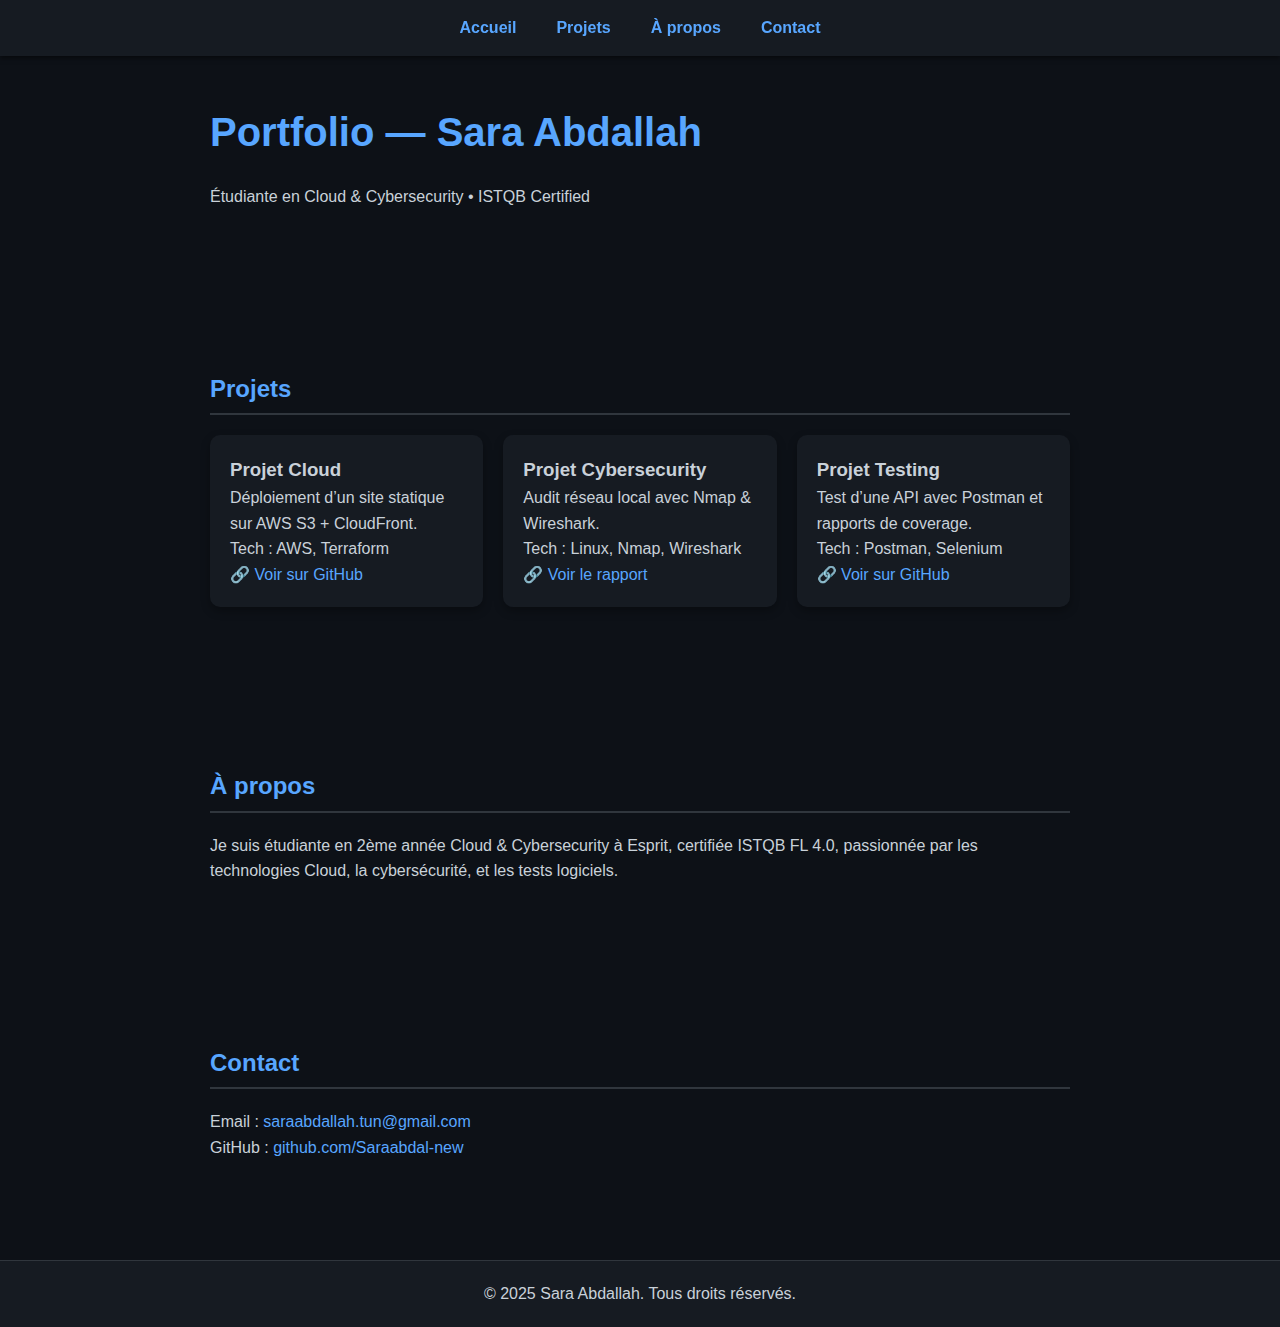
<file: portfolio/index.html>
<!DOCTYPE html>
<html lang="fr">
<head>
    <meta charset="UTF-8">
    <meta name="viewport" content="width=device-width, initial-scale=1.0">
    <title>Portfolio Sara Abdallah</title>
    <style>
        /* --- Reset & Body --- */
        * {margin:0; padding:0; box-sizing:border-box;}
        body {font-family: Arial, sans-serif; background-color: #0d1117; color: #c9d1d9; line-height:1.6;}
        a {color:#58a6ff; text-decoration:none;}
        a:hover {text-decoration:underline;}
        
        /* --- Navigation --- */
        nav {
            background-color: #161b22;
            position: fixed;
            width: 100%;
            top: 0;
            left: 0;
            padding: 15px 0;
            z-index: 1000;
            box-shadow: 0 2px 5px rgba(0,0,0,0.5);
        }
        nav ul {
            display: flex;
            justify-content: center;
            list-style: none;
        }
        nav ul li {
            margin: 0 20px;
            font-weight: bold;
        }
        nav ul li a {color:#58a6ff;}

        /* --- Sections --- */
        section {
            padding: 100px 20px 60px;
            max-width: 900px;
            margin: auto;
        }
        h1, h2 {margin-bottom: 20px;}
        h1 {font-size: 2.5rem; color:#58a6ff;}
        h2 {color:#58a6ff; border-bottom:2px solid #30363d; padding-bottom:5px; margin-bottom:20px;}

        /* --- Cards --- */
        .cards {
            display: grid;
            grid-template-columns: repeat(auto-fit,minmax(250px,1fr));
            gap: 20px;
        }
        .card {
            background-color: #161b22;
            padding:20px;
            border-radius:10px;
            box-shadow:0 4px 10px rgba(0,0,0,0.3);
            transition: transform 0.3s, box-shadow 0.3s;
        }
        .card:hover {
            transform: translateY(-5px);
            box-shadow:0 8px 15px rgba(0,0,0,0.5);
        }

        /* --- Footer --- */
        footer {text-align:center; padding:20px; background:#161b22; margin-top:40px; border-top:1px solid #30363d;}

        /* --- Responsive --- */
        @media(max-width:600px){
            nav ul {flex-direction:column;}
            nav ul li {margin:10px 0;}
        }
    </style>
</head>
<body>

    <!-- Navigation -->
    <nav>
        <ul>
            <li><a href="#home">Accueil</a></li>
            <li><a href="#projects">Projets</a></li>
            <li><a href="#about">À propos</a></li>
            <li><a href="#contact">Contact</a></li>
        </ul>
    </nav>

    <!-- Home Section -->
    <section id="home">
        <h1>Portfolio — Sara Abdallah</h1>
        <p>Étudiante en Cloud & Cybersecurity • ISTQB Certified</p>
    </section>

    <!-- Projects Section -->
    <section id="projects">
        <h2>Projets</h2>
        <div class="cards">
            <div class="card">
                <h3>Projet Cloud</h3>
                <p>Déploiement d’un site statique sur AWS S3 + CloudFront.</p>
                <p>Tech : AWS, Terraform</p>
                <p>🔗 <a href="#">Voir sur GitHub</a></p>
            </div>
            <div class="card">
                <h3>Projet Cybersecurity</h3>
                <p>Audit réseau local avec Nmap & Wireshark.</p>
                <p>Tech : Linux, Nmap, Wireshark</p>
                <p>🔗 <a href="#">Voir le rapport</a></p>
            </div>
            <div class="card">
                <h3>Projet Testing</h3>
                <p>Test d’une API avec Postman et rapports de coverage.</p>
                <p>Tech : Postman, Selenium</p>
                <p>🔗 <a href="#">Voir sur GitHub</a></p>
            </div>
        </div>
    </section>

    <!-- About Section -->
    <section id="about">
        <h2>À propos</h2>
        <p>Je suis étudiante en 2ème année Cloud & Cybersecurity à Esprit, certifiée ISTQB FL 4.0, passionnée par les technologies Cloud, la cybersécurité, et les tests logiciels.</p>
    </section>

    <!-- Contact Section -->
    <section id="contact">
        <h2>Contact</h2>
        <p>Email : <a href="mailto:saraabdallah.tun@gmail.com">saraabdallah.tun@gmail.com</a><br>
           GitHub : <a href="https://github.com/Saraabdal-new">github.com/Saraabdal-new</a>
        </p>
    </section>

    <footer>
        &copy; 2025 Sara Abdallah. Tous droits réservés.
    </footer>

</body>
</html>
</file>
